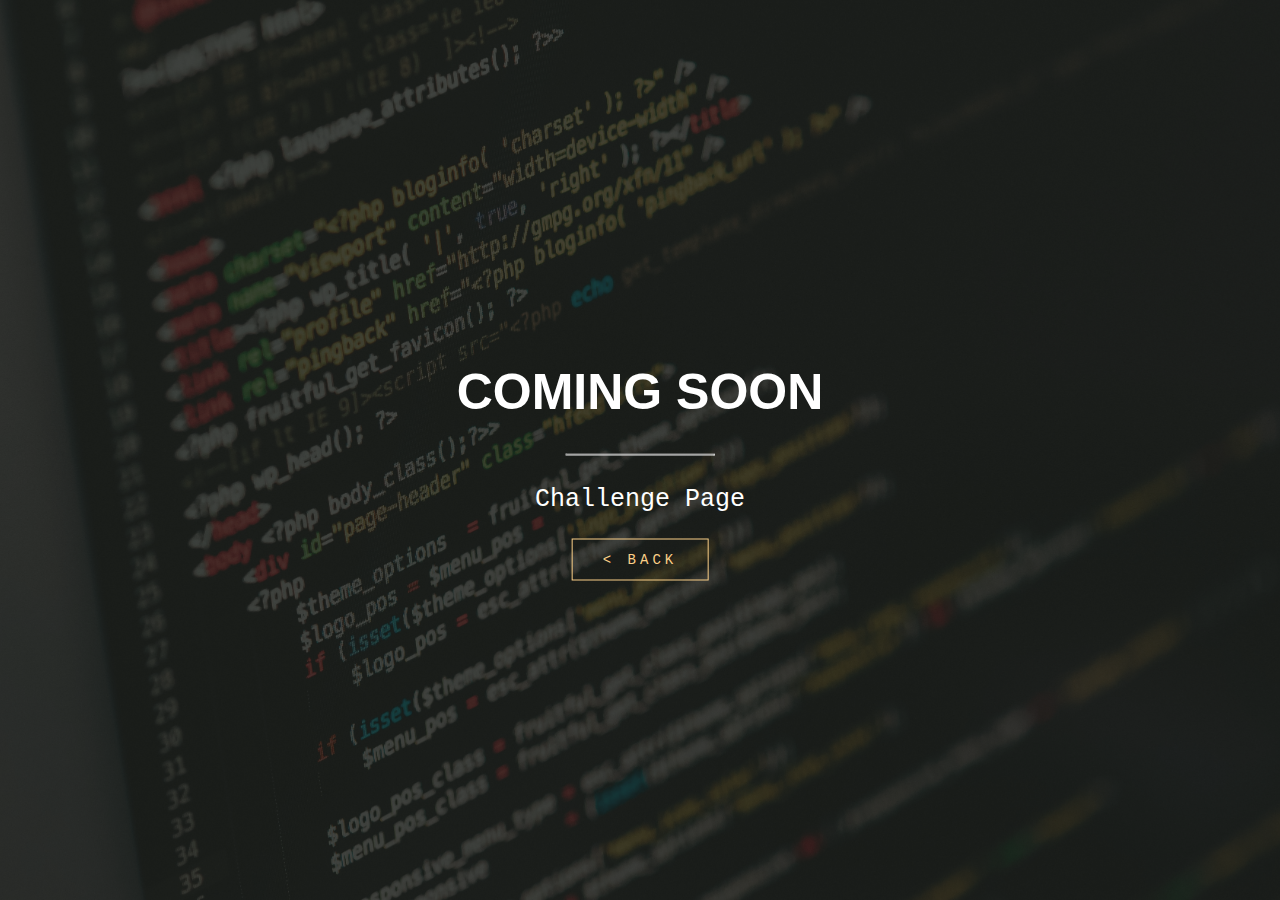
<file: fizzbuzz.html>
﻿<!DOCTYPE html>
<html>
<head>
    <meta charset="utf-8" />
    <title></title>

    <link href="/Content/style.css" rel="stylesheet">

    <style>
        /* Set height to 100% for body and html to enable the background image to cover the whole page: */
        body, html {
            height: 100%;
            margin: 0;
            padding: 0;
            font-family: "Open Sans", sans-serif;
        }

        .bgimg {
            /* Background image */
            background-image: url('/Images/ilya-pavlov-OqtafYT5kTw-unsplash.jpg');
            /* Full-screen */
            height: 100%;
            /* Center the background image */
            background-position: center;
            /* Scale and zoom in the image */
            background-size: cover;
            /* Add position: relative to enable absolutely positioned elements inside the image (place text) */
            position: relative;
            /* Add a white text color to all elements inside the .bgimg container */
            color: white;
            /* Add a font */
            font-family: "Courier New", Courier, monospace;
            /* Set the font-size to 25 pixels */
            font-size: 25px;
        }

            .bgimg:before {
                content: "";
                background: rgba(25, 28, 23, 0.8);
                position: absolute;
                bottom: 0;
                top: 0;
                left: 0;
                right: 0;
            }

        /* Position text in the top-left corner */
        .topleft {
            position: absolute;
            top: 0;
            left: 16px;
        }

        /* Position text in the bottom-left corner */
        .bottomleft {
            position: absolute;
            bottom: 0;
            left: 16px;
        }

        /* Position text in the middle */
        .middle {
            position: absolute;
            top: 50%;
            left: 50%;
            transform: translate(-50%, -50%);
            text-align: center;
        }

        /* Style the <hr> element */
        hr {
            margin: auto;
            width: 40%;
        }

        a.custom-button {
            font-size: 14px;
            padding: 12px 30px;
            border: 1px solid #fcd088;
            color: #fcd088;
            text-transform: uppercase;
            letter-spacing: 4px;
            background-color: transparent;
            transition: all 0.3s;
            cursor: pointer;
            text-decoration: none;
            overflow: hidden;
        }

            a.custom-button:hover {
                border: 1px solid #fcd088;
                color: #202529;
                background-color: #fcd088;
                text-decoration: none;
            }
    </style>

</head>
<body>
    <div class="bgimg">
        <div class="topleft">
            <p class="challenge">FizzBuzz</p>
        </div>
        <div class="middle">
            <h1>COMING SOON</h1>
            <hr>
            <br />
            <span class="challenge">FizzBuzz</span>
            <span> Challenge Page</span>
            <br />
            <br />
            <a href="/index.html#challenges" class="custom-button">< Back</a>
        </div>
        <!--<div class="bottomleft">
            <p>Some text</p>
        </div>-->
    </div>
</body>

<script>
    const queryString = window.location.search;
    console.log(queryString);

    const urlParams = new URLSearchParams(queryString);
    const challenge = urlParams.get('challenge')

    var elems = document.getElementsByClassName("challenge");
    for (i = 0; i < elems.length; i++) {
        elems[i].innerHTML = challenge;
    }
</script>

</html>
</file>
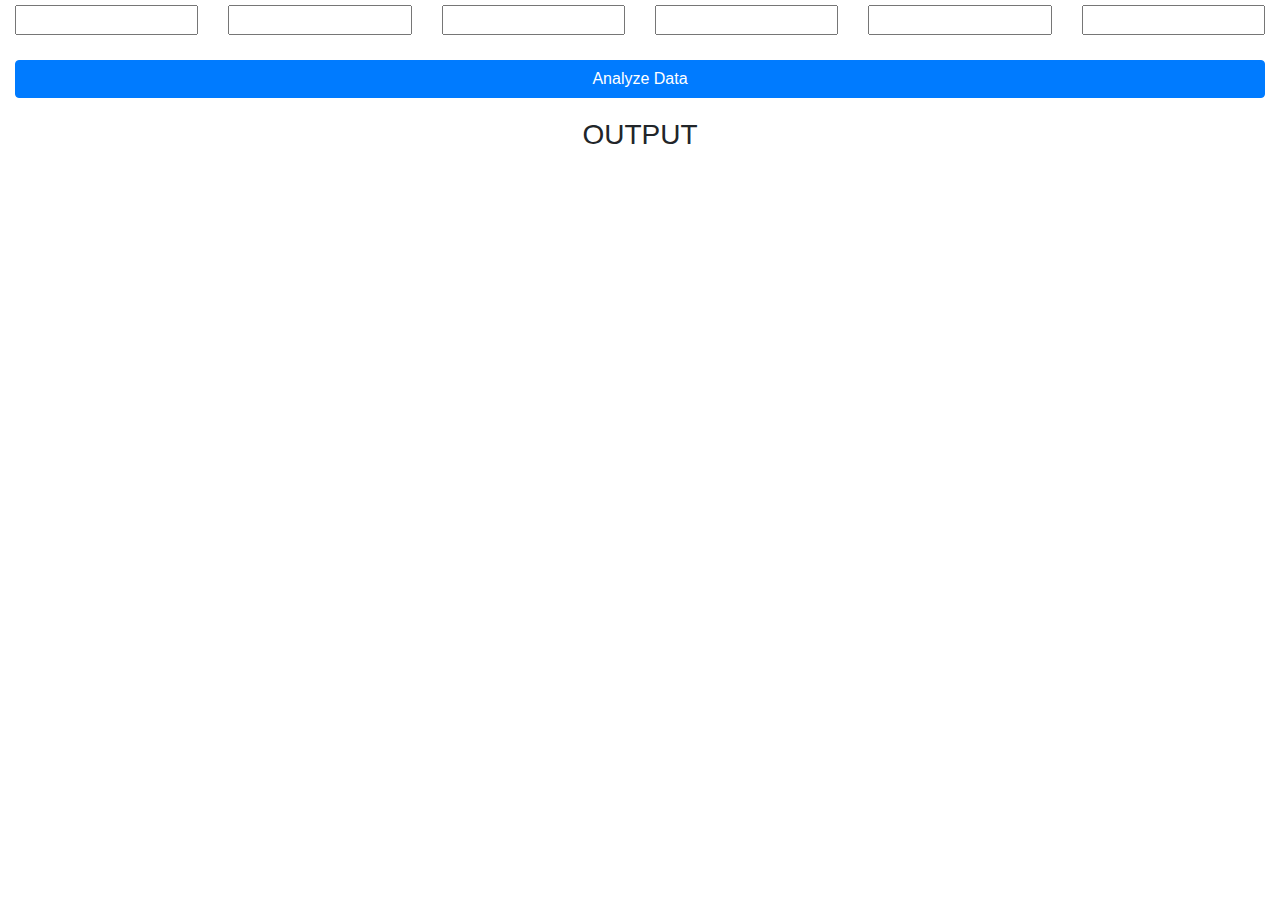
<file: HtmlPage1.html>
﻿<!doctype html>
<html lang="en">
<head>
    <title>Title</title>
    <!-- Required meta tags -->
    <meta charset="utf-8">
    <meta name="viewport" content="width=device-width, initial-scale=1, shrink-to-fit=no">
    <!-- Bootstrap CSS -->
    <link rel="stylesheet" href="https://stackpath.bootstrapcdn.com/bootstrap/4.3.1/css/bootstrap.min.css" integrity="sha384-ggOyR0iXCbMQv3Xipma34MD+dH/1fQ784/j6cY/iJTQUOhcWr7x9JvoRxT2MZw1T" crossorigin="anonymous">
    <style>
        #important-button{
            width:100%;
            margin-top:20px;
            margin-bottom:20px
        }

        input {
            width: 100%;
            margin-top: 5px;
            margin-bottom: 5px
        }
    </style>

</head>
<body>
    <div class="container-fluid">
        <div class="row text-center">
            <div class="col-lg-2 col-md-12">
                <input id="field1" type="text" value="" />
            </div>
            <div class="col-lg-2 col-md-12">
                <input id="field2" type="text" value="" />
            </div>
            <div class="col-lg-2 col-md-12">
                <input id="field3" type="text" value="" />
            </div>
            <div class="col-lg-2 col-md-12">
                <input id="field4" type="text" value="" />
            </div>
            <div class="col-lg-2 col-md-12">
                <input id="field5" type="text" value="" />
            </div>
            <div class="col-lg-2 col-md-12">
                <input id="field6" type="text" value="" />
            </div>
        </div>
        <div class="row">
            <div class="col">
                <button id="important-button" onclick="calculate();" class="btn btn-primary">Analyze Data</button>
            </div>
        </div>

        <div class="row text-center">
            <div class="col">
                <h3>OUTPUT</h3>
            </div>
        </div>

        <div id="output-row" class="row text-center">
            
        </div>
    </div>
    <!-- Optional JavaScript -->
    <!-- jQuery first, then Popper.js, then Bootstrap JS -->
    <script src="https://code.jquery.com/jquery-3.3.1.slim.min.js" integrity="sha384-q8i/X+965DzO0rT7abK41JStQIAqVgRVzpbzo5smXKp4YfRvH+8abtTE1Pi6jizo" crossorigin="anonymous"></script>
    <script src="https://cdnjs.cloudflare.com/ajax/libs/popper.js/1.14.7/umd/popper.min.js" integrity="sha384-UO2eT0CpHqdSJQ6hJty5KVphtPhzWj9WO1clHTMGa3JDZwrnQq4sF86dIHNDz0W1" crossorigin="anonymous"></script>
    <script src="https://stackpath.bootstrapcdn.com/bootstrap/4.3.1/js/bootstrap.min.js" integrity="sha384-JjSmVgyd0p3pXB1rRibZUAYoIIy6OrQ6VrjIEaFf/nJGzIxFDsf4x0xIM+B07jRM" crossorigin="anonymous"></script>
    
    <script>
        function generate_columns(){
            html = "";
            for (i = 0; i < 6; i++) {
                html = html + `<div class="col-12 col-md-12">
                                    <h6 id="output-${i+1}"></h6>
                                </div>`
            }

            document.getElementById('output-row').innerHTML = html;
        }

        generate_columns();

        function calculate() {
            inputList = [Number(document.getElementById('field1').value),
                        Number(document.getElementById('field2').value),
                        Number(document.getElementById('field3').value),
                        Number(document.getElementById('field4').value),
                        Number(document.getElementById('field5').value),
                        Number(document.getElementById('field6').value),];
            console.log(mean(inputList))

            document.getElementById('output-1').innerHTML=`Average: ${mean(inputList)}`
            document.getElementById('output-2').innerHTML = `Largest Number: ${largestNumber(inputList)}`
            document.getElementById('output-3').innerHTML = `Smallest Number: ${smallestNumber(inputList)}`
            document.getElementById('output-4').innerHTML =`Sum: ${sum(inputList)}`
            document.getElementById('output-5').innerHTML = `Product: ${product(inputList)}`


        }

        function mean(items) {
            let total = 0;
            for (i = 0; i < items.length; i++) {
                total += items[i];
            }
            return total / items.length;
        }

        function largestNumber(items) {
            return Math.max(...items);
        }

        function smallestNumber(items) {
            return Math.min(...items);
        }

        function sum(items) {
            let sum = 0;
            for (i = 0; i < items.length; i++) {
                sum += items[i];
            }
            return sum;
        }

        function product(items) {
            let product = items[0];
            for (i = 1; i < items.length; i++) {
                product *= items[i];
            }
            return product;
        }



    </script>

</body>
</html>
</file>
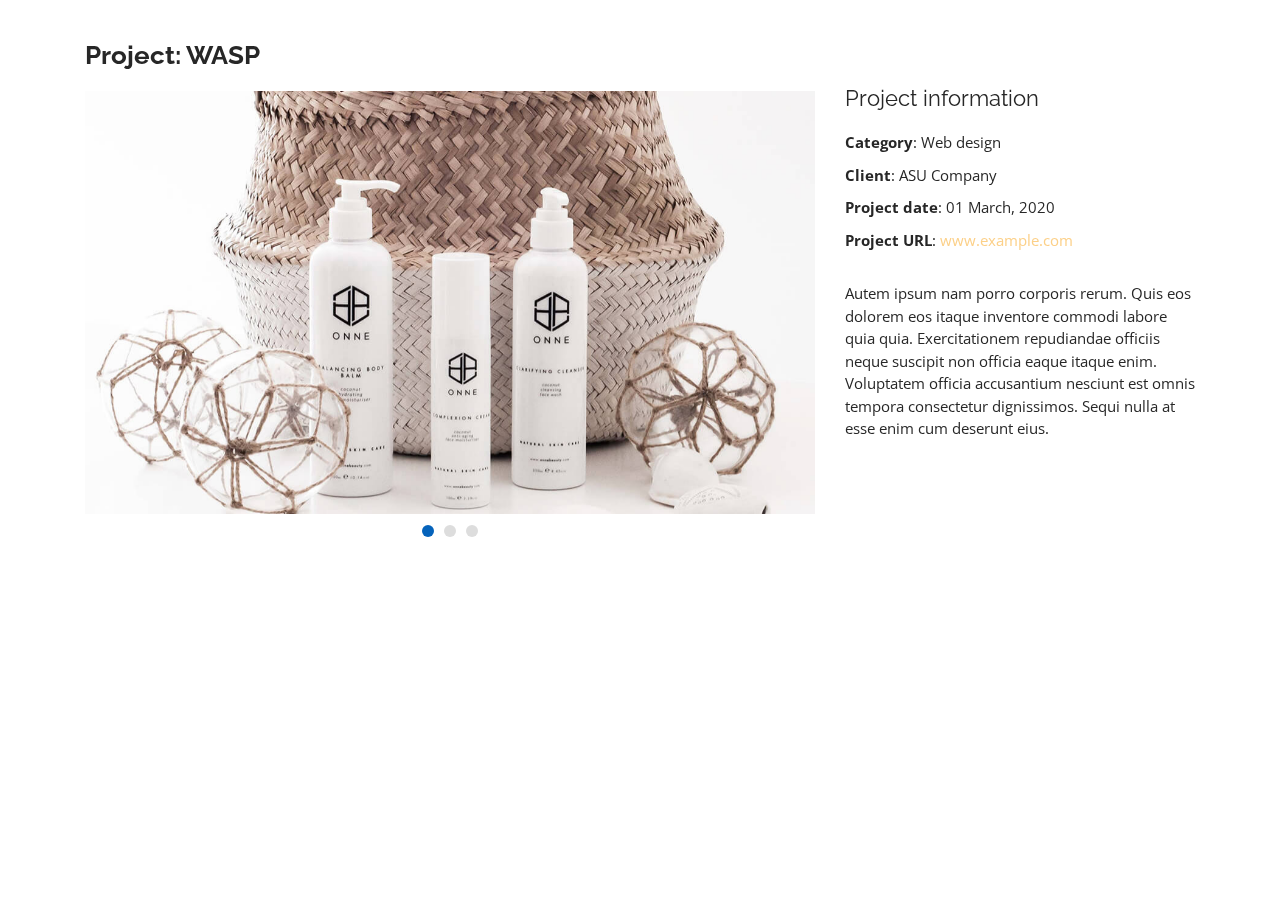
<file: portfolio-details.html>
﻿<!DOCTYPE html>
<html lang="en">

<head>
  <meta charset="utf-8">
  <meta content="width=device-width, initial-scale=1.0" name="viewport">

  <title>Portfolio Details - Personal Bootstrap Template</title>
  <meta content="" name="descriptison">
  <meta content="" name="keywords">

  <!-- Favicons -->
  <link href="/Images/favicon.png" rel="icon">
  <link href="/Images/apple-touch-icon.png" rel="apple-touch-icon">

  <!-- Google Fonts -->
  <link href="https://fonts.googleapis.com/css?family=Open+Sans:300,300i,400,400i,600,600i,700,700i|Raleway:300,300i,400,400i,500,500i,600,600i,700,700i|Poppins:300,300i,400,400i,500,500i,600,600i,700,700i" rel="stylesheet">

  <!-- Vendor CSS Files -->
  <link href="/Content/bootstrap.min.css" rel="stylesheet">
  <link href="/Content/icofont.min.css" rel="stylesheet">
  <link href="/Content/boxicons.min.css" rel="stylesheet">
  <link href="/Content/venobox.css" rel="stylesheet">
  <link href="/Content/owl.carousel.min.css" rel="stylesheet">
  <link href="/Content/aos.css" rel="stylesheet">

  <!-- Template Main CSS File -->
  <link href="/Content/style.css" rel="stylesheet">

  <!-- =======================================================
  * Template Name: MyResume - v2.1.0
  * Template URL: https://bootstrapmade.com/free-html-bootstrap-template-my-resume/
  * Author: BootstrapMade.com
  * License: https://bootstrapmade.com/license/
  ======================================================== -->
</head>

<body>

  <main id="main">

    <!-- ======= Portfolio Details ======= -->
    <section id="portfolio-details" class="portfolio-details">
      <div class="container" data-aos="fade-up">

        <div class="row">

          <div class="col-lg-8">
            <h2 class="portfolio-title">Project: WASP</h2>
            <div class="owl-carousel portfolio-details-carousel">
              <img src="/Images/portfolio-details-1.jpg" class="img-fluid" alt="">
              <img src="/Images/portfolio-details-2.jpg" class="img-fluid" alt="">
              <img src="/Images/portfolio-details-3.jpg" class="img-fluid" alt="">
            </div>
          </div>

          <div class="col-lg-4 portfolio-info">
            <h3>Project information</h3>
            <ul>
              <li><strong>Category</strong>: Web design</li>
              <li><strong>Client</strong>: ASU Company</li>
              <li><strong>Project date</strong>: 01 March, 2020</li>
              <li><strong>Project URL</strong>: <a href="#">www.example.com</a></li>
            </ul>

            <p>
              Autem ipsum nam porro corporis rerum. Quis eos dolorem eos itaque inventore commodi labore quia quia. Exercitationem repudiandae officiis neque suscipit non officia eaque itaque enim. Voluptatem officia accusantium nesciunt est omnis tempora consectetur dignissimos. Sequi nulla at esse enim cum deserunt eius.
            </p>
          </div>

        </div>

      </div>
    </section><!-- End Portfolio Details -->

  </main><!-- End #main -->

  <a href="#" class="back-to-top"><i class="bx bx-up-arrow-alt"></i></a>
  <div id="preloader"></div>

  <!-- Vendor JS Files -->
  <script src="/Scripts/jquery.min.js"></script>
  <script src="/Scripts/bootstrap.bundle.min.js"></script>
  <script src="/Scripts/jquery.easing.min.js"></script>
  <script src="/Scripts/validate.js"></script>
  <script src="/Scripts/jquery.waypoints.min.js"></script>
  <script src="/Scripts/counterup.min.js"></script>
  <script src="/Scripts/isotope.pkgd.min.js"></script>
  <script src="/Scripts/venobox.min.js"></script>
  <script src="/Scripts/owl.carousel.min.js"></script>
  <script src="/Scripts/typed.min.js"></script>
  <script src="/Scripts/aos.js"></script>

  <!-- Template Main JS File -->
  <script src="/Scripts/main.js"></script>

</body>

</html>
</file>
<file: Content/venobox.css>
/* ------ venobox.css --------*/
.vbox-overlay *, .vbox-overlay *:before, .vbox-overlay *:after{
    -webkit-backface-visibility: hidden;
    -webkit-box-sizing:border-box;
    -moz-box-sizing:border-box;
    box-sizing:border-box;
}
.vbox-overlay * { 
    -webkit-backface-visibility: visible;
    backface-visibility: visible;
}
.vbox-overlay{
    display: -webkit-flex;
    display: flex;
    -webkit-flex-direction: column;
    flex-direction: column;
    -webkit-justify-content: center;
    justify-content: center;
    -webkit-align-items: center;
    align-items: center;
    position: fixed;
    left: 0;
    top: 0;
    bottom: 0;
    right: 0;
    z-index: 999999;
}

/* ----- navigation ----- */
.vbox-title{
    width: 100%;
    height: 40px;
    float: left;
    text-align: center;
    line-height: 28px;
    font-size: 12px;
    padding: 6px 50px;
    overflow: hidden;
    position: fixed;
    display: none;
    left: 0;
    z-index: 89;
}
.vbox-close{
    cursor: pointer;
    position: fixed;
    top: -1px;
    right: 0;
    width: 50px;
    height: 40px;
    padding: 6px;
    display: block;
    background-position:10px center;
    overflow: hidden;
    font-size: 24px;
    line-height: 1;
    text-align: center;
    z-index: 99;
}
.vbox-left{
    cursor: pointer;
    position: fixed;
    left: 0;
    height: 40px;
    overflow: hidden;
    line-height: 28px;
    font-size: 12px;
    z-index: 99;
    display: flex;
    align-items:center;
}
.vbox-num{
    display: inline-block;
    margin: 6px 0 6px 15px;
}
/* ----- Social share ----- */
.vbox-share{
    line-height: 28px;
    font-size: 12px;
    overflow: hidden;
    position: fixed;
    left: 0;
    z-index: 98;
    display: flex;
    align-items:center;
    justify-content: center;
    width: 100%;
    text-align: center;
}
.vbox-share svg{
    max-height: 28px;
    width: 28px;
    z-index: 10;
    margin-left: 12px;
    margin-top: 6px;
    margin-bottom: 6px;
    vertical-align: middle;
}


/* ----- navigation ARROWS ----- */
.vbox-next, .vbox-prev{
    position: fixed;
    top: 50%;
    margin-top: -15px;
    overflow: hidden;
    cursor: pointer;
    display: block;
    width: 45px;
    height: 45px;
    z-index: 99;
}
.vbox-next span, .vbox-prev span{
    position: relative;
    width: 20px;
    height: 20px;
    border: 2px solid transparent;
    border-top-color: #B6B6B6;
    border-right-color: #B6B6B6;
    text-indent: -100px;
    position: absolute;
    top: 8px;
    display: block;
}
.vbox-prev{
    left: 15px;
}
.vbox-next{
    right: 15px;
}
.vbox-prev span{
    left: 10px;
    -ms-transform: rotate(-135deg);
    -webkit-transform: rotate(-135deg);
    transform: rotate(-135deg);
}
.vbox-next span{
    -ms-transform: rotate(45deg);
    -webkit-transform: rotate(45deg);
    transform: rotate(45deg);
    right: 10px;
}
/* ------- inline window ------ */
.vbox-inline{
    width: 420px;
    height: 315px;
    height: 70vh;
    padding: 10px;
    background: #fff;
    margin: 0 auto;
    overflow: auto;
    text-align: left;
}
/* ------- Video & iFrames window ------ */
.venoframe{
    max-width: 100%;
    width: 100%;
    border: none;
    width: 100%;
    height: 260px;
    height: 70vh;
}
.venoframe.vbvid{
    height: 260px;
}
@media (min-width: 768px) {
    .venoframe, .vbox-inline{
        width: 90%;
        height: 360px;
        height: 70vh;
    }
    .venoframe.vbvid{
        width: 640px;
        height: 360px;
    }
}
@media (min-width: 992px) {
    .venoframe, .vbox-inline{
        max-width: 1200px;
        width: 80%;
        height: 540px;
        height: 70vh;
    }
    .venoframe.vbvid{
        width: 960px;
        height: 540px;
    }
}
/* 
Please do NOT edit this part! 
or at least read this note: http://i.imgur.com/7C0ws9e.gif
*/
.vbox-open{
    overflow: hidden;
}
.vbox-container{
    position: absolute;
    left: 0;
    right: 0;
    top: 0;
    bottom: 0;
    overflow-x: hidden;
    overflow-y: scroll;
    overflow-scrolling: touch;
    -webkit-overflow-scrolling: touch;
    z-index: 20;
    max-height: 100%;

}

.vbox-content{
    text-align: center;
    float: left;
    width: 100%;
    position: relative;
    overflow: hidden;
    padding: 20px 4%;
}
.vbox-container img{
    max-width: 100%;
    height: auto;
}
.vbox-figlio{
    box-shadow: 0 0 12px rgba(0,0,0,0.19), 0 6px 6px rgba(0,0,0,0.23);
    max-width: 100%;
    text-align: initial;
}
img.vbox-figlio{
    -webkit-user-select: none;
-khtml-user-select: none;
-moz-user-select: none;
-o-user-select: none;
user-select: none;
}
.vbox-content.swipe-left{
    margin-left: -200px !important;
}
.vbox-content.swipe-right{
    margin-left: 200px !important;
}
.vbox-animated{
    webkit-transition: margin 300ms ease-out;
    transition: margin 300ms ease-out;
}

/* ---------- preloader ----------
 * SPINKIT 
 * http://tobiasahlin.com/spinkit/
-------------------------------- */
.sk-double-bounce,.sk-rotating-plane{width:40px;height:40px;margin:40px auto}.sk-rotating-plane{background-color:#333;-webkit-animation:sk-rotatePlane 1.2s infinite ease-in-out;animation:sk-rotatePlane 1.2s infinite ease-in-out}@-webkit-keyframes sk-rotatePlane{0%{-webkit-transform:perspective(120px) rotateX(0) rotateY(0);transform:perspective(120px) rotateX(0) rotateY(0)}50%{-webkit-transform:perspective(120px) rotateX(-180.1deg) rotateY(0);transform:perspective(120px) rotateX(-180.1deg) rotateY(0)}100%{-webkit-transform:perspective(120px) rotateX(-180deg) rotateY(-179.9deg);transform:perspective(120px) rotateX(-180deg) rotateY(-179.9deg)}}@keyframes sk-rotatePlane{0%{-webkit-transform:perspective(120px) rotateX(0) rotateY(0);transform:perspective(120px) rotateX(0) rotateY(0)}50%{-webkit-transform:perspective(120px) rotateX(-180.1deg) rotateY(0);transform:perspective(120px) rotateX(-180.1deg) rotateY(0)}100%{-webkit-transform:perspective(120px) rotateX(-180deg) rotateY(-179.9deg);transform:perspective(120px) rotateX(-180deg) rotateY(-179.9deg)}}.sk-double-bounce{position:relative}.sk-double-bounce .sk-child{width:100%;height:100%;border-radius:50%;background-color:#333;opacity:.6;position:absolute;top:0;left:0;-webkit-animation:sk-doubleBounce 2s infinite ease-in-out;animation:sk-doubleBounce 2s infinite ease-in-out}.sk-chasing-dots .sk-child,.sk-spinner-pulse,.sk-three-bounce .sk-child{background-color:#333;border-radius:100%}.sk-double-bounce .sk-double-bounce2{-webkit-animation-delay:-1s;animation-delay:-1s}@-webkit-keyframes sk-doubleBounce{0%,100%{-webkit-transform:scale(0);transform:scale(0)}50%{-webkit-transform:scale(1);transform:scale(1)}}@keyframes sk-doubleBounce{0%,100%{-webkit-transform:scale(0);transform:scale(0)}50%{-webkit-transform:scale(1);transform:scale(1)}}.sk-wave{margin:40px auto;width:50px;height:40px;text-align:center;font-size:10px}.sk-wave .sk-rect{background-color:#333;height:100%;width:6px;display:inline-block;-webkit-animation:sk-waveStretchDelay 1.2s infinite ease-in-out;animation:sk-waveStretchDelay 1.2s infinite ease-in-out}.sk-wave .sk-rect1{-webkit-animation-delay:-1.2s;animation-delay:-1.2s}.sk-wave .sk-rect2{-webkit-animation-delay:-1.1s;animation-delay:-1.1s}.sk-wave .sk-rect3{-webkit-animation-delay:-1s;animation-delay:-1s}.sk-wave .sk-rect4{-webkit-animation-delay:-.9s;animation-delay:-.9s}.sk-wave .sk-rect5{-webkit-animation-delay:-.8s;animation-delay:-.8s}@-webkit-keyframes sk-waveStretchDelay{0%,100%,40%{-webkit-transform:scaleY(.4);transform:scaleY(.4)}20%{-webkit-transform:scaleY(1);transform:scaleY(1)}}@keyframes sk-waveStretchDelay{0%,100%,40%{-webkit-transform:scaleY(.4);transform:scaleY(.4)}20%{-webkit-transform:scaleY(1);transform:scaleY(1)}}.sk-wandering-cubes{margin:40px auto;width:40px;height:40px;position:relative}.sk-wandering-cubes .sk-cube{background-color:#333;width:10px;height:10px;position:absolute;top:0;left:0;-webkit-animation:sk-wanderingCube 1.8s ease-in-out -1.8s infinite both;animation:sk-wanderingCube 1.8s ease-in-out -1.8s infinite both}.sk-chasing-dots,.sk-spinner-pulse{width:40px;height:40px;margin:40px auto}.sk-wandering-cubes .sk-cube2{-webkit-animation-delay:-.9s;animation-delay:-.9s}@-webkit-keyframes sk-wanderingCube{0%{-webkit-transform:rotate(0);transform:rotate(0)}25%{-webkit-transform:translateX(30px) rotate(-90deg) scale(.5);transform:translateX(30px) rotate(-90deg) scale(.5)}50%{-webkit-transform:translateX(30px) translateY(30px) rotate(-179deg);transform:translateX(30px) translateY(30px) rotate(-179deg)}50.1%{-webkit-transform:translateX(30px) translateY(30px) rotate(-180deg);transform:translateX(30px) translateY(30px) rotate(-180deg)}75%{-webkit-transform:translateX(0) translateY(30px) rotate(-270deg) scale(.5);transform:translateX(0) translateY(30px) rotate(-270deg) scale(.5)}100%{-webkit-transform:rotate(-360deg);transform:rotate(-360deg)}}@keyframes sk-wanderingCube{0%{-webkit-transform:rotate(0);transform:rotate(0)}25%{-webkit-transform:translateX(30px) rotate(-90deg) scale(.5);transform:translateX(30px) rotate(-90deg) scale(.5)}50%{-webkit-transform:translateX(30px) translateY(30px) rotate(-179deg);transform:translateX(30px) translateY(30px) rotate(-179deg)}50.1%{-webkit-transform:translateX(30px) translateY(30px) rotate(-180deg);transform:translateX(30px) translateY(30px) rotate(-180deg)}75%{-webkit-transform:translateX(0) translateY(30px) rotate(-270deg) scale(.5);transform:translateX(0) translateY(30px) rotate(-270deg) scale(.5)}100%{-webkit-transform:rotate(-360deg);transform:rotate(-360deg)}}.sk-spinner-pulse{-webkit-animation:sk-pulseScaleOut 1s infinite ease-in-out;animation:sk-pulseScaleOut 1s infinite ease-in-out}@-webkit-keyframes sk-pulseScaleOut{0%{-webkit-transform:scale(0);transform:scale(0)}100%{-webkit-transform:scale(1);transform:scale(1);opacity:0}}@keyframes sk-pulseScaleOut{0%{-webkit-transform:scale(0);transform:scale(0)}100%{-webkit-transform:scale(1);transform:scale(1);opacity:0}}.sk-chasing-dots{position:relative;text-align:center;-webkit-animation:sk-chasingDotsRotate 2s infinite linear;animation:sk-chasingDotsRotate 2s infinite linear}.sk-chasing-dots .sk-child{width:60%;height:60%;display:inline-block;position:absolute;top:0;-webkit-animation:sk-chasingDotsBounce 2s infinite ease-in-out;animation:sk-chasingDotsBounce 2s infinite ease-in-out}.sk-chasing-dots .sk-dot2{top:auto;bottom:0;-webkit-animation-delay:-1s;animation-delay:-1s}@-webkit-keyframes sk-chasingDotsRotate{100%{-webkit-transform:rotate(360deg);transform:rotate(360deg)}}@keyframes sk-chasingDotsRotate{100%{-webkit-transform:rotate(360deg);transform:rotate(360deg)}}@-webkit-keyframes sk-chasingDotsBounce{0%,100%{-webkit-transform:scale(0);transform:scale(0)}50%{-webkit-transform:scale(1);transform:scale(1)}}@keyframes sk-chasingDotsBounce{0%,100%{-webkit-transform:scale(0);transform:scale(0)}50%{-webkit-transform:scale(1);transform:scale(1)}}.sk-three-bounce{margin:40px auto;width:80px;text-align:center}.sk-three-bounce .sk-child{width:20px;height:20px;display:inline-block;-webkit-animation:sk-three-bounce 1.4s ease-in-out 0s infinite both;animation:sk-three-bounce 1.4s ease-in-out 0s infinite both}.sk-circle .sk-child:before,.sk-fading-circle .sk-circle:before{display:block;border-radius:100%;content:'';background-color:#333}.sk-three-bounce .sk-bounce1{-webkit-animation-delay:-.32s;animation-delay:-.32s}.sk-three-bounce .sk-bounce2{-webkit-animation-delay:-.16s;animation-delay:-.16s}@-webkit-keyframes sk-three-bounce{0%,100%,80%{-webkit-transform:scale(0);transform:scale(0)}40%{-webkit-transform:scale(1);transform:scale(1)}}@keyframes sk-three-bounce{0%,100%,80%{-webkit-transform:scale(0);transform:scale(0)}40%{-webkit-transform:scale(1);transform:scale(1)}}.sk-circle{margin:40px auto;width:40px;height:40px;position:relative}.sk-circle .sk-child{width:100%;height:100%;position:absolute;left:0;top:0}.sk-circle .sk-child:before{margin:0 auto;width:15%;height:15%;-webkit-animation:sk-circleBounceDelay 1.2s infinite ease-in-out both;animation:sk-circleBounceDelay 1.2s infinite ease-in-out both}.sk-circle .sk-circle2{-webkit-transform:rotate(30deg);-ms-transform:rotate(30deg);transform:rotate(30deg)}.sk-circle .sk-circle3{-webkit-transform:rotate(60deg);-ms-transform:rotate(60deg);transform:rotate(60deg)}.sk-circle .sk-circle4{-webkit-transform:rotate(90deg);-ms-transform:rotate(90deg);transform:rotate(90deg)}.sk-circle .sk-circle5{-webkit-transform:rotate(120deg);-ms-transform:rotate(120deg);transform:rotate(120deg)}.sk-circle .sk-circle6{-webkit-transform:rotate(150deg);-ms-transform:rotate(150deg);transform:rotate(150deg)}.sk-circle .sk-circle7{-webkit-transform:rotate(180deg);-ms-transform:rotate(180deg);transform:rotate(180deg)}.sk-circle .sk-circle8{-webkit-transform:rotate(210deg);-ms-transform:rotate(210deg);transform:rotate(210deg)}.sk-circle .sk-circle9{-webkit-transform:rotate(240deg);-ms-transform:rotate(240deg);transform:rotate(240deg)}.sk-circle .sk-circle10{-webkit-transform:rotate(270deg);-ms-transform:rotate(270deg);transform:rotate(270deg)}.sk-circle .sk-circle11{-webkit-transform:rotate(300deg);-ms-transform:rotate(300deg);transform:rotate(300deg)}.sk-circle .sk-circle12{-webkit-transform:rotate(330deg);-ms-transform:rotate(330deg);transform:rotate(330deg)}.sk-circle .sk-circle2:before{-webkit-animation-delay:-1.1s;animation-delay:-1.1s}.sk-circle .sk-circle3:before{-webkit-animation-delay:-1s;animation-delay:-1s}.sk-circle .sk-circle4:before{-webkit-animation-delay:-.9s;animation-delay:-.9s}.sk-circle .sk-circle5:before{-webkit-animation-delay:-.8s;animation-delay:-.8s}.sk-circle .sk-circle6:before{-webkit-animation-delay:-.7s;animation-delay:-.7s}.sk-circle .sk-circle7:before{-webkit-animation-delay:-.6s;animation-delay:-.6s}.sk-circle .sk-circle8:before{-webkit-animation-delay:-.5s;animation-delay:-.5s}.sk-circle .sk-circle9:before{-webkit-animation-delay:-.4s;animation-delay:-.4s}.sk-circle .sk-circle10:before{-webkit-animation-delay:-.3s;animation-delay:-.3s}.sk-circle .sk-circle11:before{-webkit-animation-delay:-.2s;animation-delay:-.2s}.sk-circle .sk-circle12:before{-webkit-animation-delay:-.1s;animation-delay:-.1s}@-webkit-keyframes sk-circleBounceDelay{0%,100%,80%{-webkit-transform:scale(0);transform:scale(0)}40%{-webkit-transform:scale(1);transform:scale(1)}}@keyframes sk-circleBounceDelay{0%,100%,80%{-webkit-transform:scale(0);transform:scale(0)}40%{-webkit-transform:scale(1);transform:scale(1)}}.sk-cube-grid{width:40px;height:40px;margin:40px auto}.sk-cube-grid .sk-cube{width:33.33%;height:33.33%;background-color:#333;float:left;-webkit-animation:sk-cubeGridScaleDelay 1.3s infinite ease-in-out;animation:sk-cubeGridScaleDelay 1.3s infinite ease-in-out}.sk-cube-grid .sk-cube1{-webkit-animation-delay:.2s;animation-delay:.2s}.sk-cube-grid .sk-cube2{-webkit-animation-delay:.3s;animation-delay:.3s}.sk-cube-grid .sk-cube3{-webkit-animation-delay:.4s;animation-delay:.4s}.sk-cube-grid .sk-cube4{-webkit-animation-delay:.1s;animation-delay:.1s}.sk-cube-grid .sk-cube5{-webkit-animation-delay:.2s;animation-delay:.2s}.sk-cube-grid .sk-cube6{-webkit-animation-delay:.3s;animation-delay:.3s}.sk-cube-grid .sk-cube7{-webkit-animation-delay:0ms;animation-delay:0ms}.sk-cube-grid .sk-cube8{-webkit-animation-delay:.1s;animation-delay:.1s}.sk-cube-grid .sk-cube9{-webkit-animation-delay:.2s;animation-delay:.2s}@-webkit-keyframes sk-cubeGridScaleDelay{0%,100%,70%{-webkit-transform:scale3D(1,1,1);transform:scale3D(1,1,1)}35%{-webkit-transform:scale3D(0,0,1);transform:scale3D(0,0,1)}}@keyframes sk-cubeGridScaleDelay{0%,100%,70%{-webkit-transform:scale3D(1,1,1);transform:scale3D(1,1,1)}35%{-webkit-transform:scale3D(0,0,1);transform:scale3D(0,0,1)}}.sk-fading-circle{margin:40px auto;width:40px;height:40px;position:relative}.sk-fading-circle .sk-circle{width:100%;height:100%;position:absolute;left:0;top:0}.sk-fading-circle .sk-circle:before{margin:0 auto;width:15%;height:15%;-webkit-animation:sk-circleFadeDelay 1.2s infinite ease-in-out both;animation:sk-circleFadeDelay 1.2s infinite ease-in-out both}.sk-fading-circle .sk-circle2{-webkit-transform:rotate(30deg);-ms-transform:rotate(30deg);transform:rotate(30deg)}.sk-fading-circle .sk-circle3{-webkit-transform:rotate(60deg);-ms-transform:rotate(60deg);transform:rotate(60deg)}.sk-fading-circle .sk-circle4{-webkit-transform:rotate(90deg);-ms-transform:rotate(90deg);transform:rotate(90deg)}.sk-fading-circle .sk-circle5{-webkit-transform:rotate(120deg);-ms-transform:rotate(120deg);transform:rotate(120deg)}.sk-fading-circle .sk-circle6{-webkit-transform:rotate(150deg);-ms-transform:rotate(150deg);transform:rotate(150deg)}.sk-fading-circle .sk-circle7{-webkit-transform:rotate(180deg);-ms-transform:rotate(180deg);transform:rotate(180deg)}.sk-fading-circle .sk-circle8{-webkit-transform:rotate(210deg);-ms-transform:rotate(210deg);transform:rotate(210deg)}.sk-fading-circle .sk-circle9{-webkit-transform:rotate(240deg);-ms-transform:rotate(240deg);transform:rotate(240deg)}.sk-fading-circle .sk-circle10{-webkit-transform:rotate(270deg);-ms-transform:rotate(270deg);transform:rotate(270deg)}.sk-fading-circle .sk-circle11{-webkit-transform:rotate(300deg);-ms-transform:rotate(300deg);transform:rotate(300deg)}.sk-fading-circle .sk-circle12{-webkit-transform:rotate(330deg);-ms-transform:rotate(330deg);transform:rotate(330deg)}.sk-fading-circle .sk-circle2:before{-webkit-animation-delay:-1.1s;animation-delay:-1.1s}.sk-fading-circle .sk-circle3:before{-webkit-animation-delay:-1s;animation-delay:-1s}.sk-fading-circle .sk-circle4:before{-webkit-animation-delay:-.9s;animation-delay:-.9s}.sk-fading-circle .sk-circle5:before{-webkit-animation-delay:-.8s;animation-delay:-.8s}.sk-fading-circle .sk-circle6:before{-webkit-animation-delay:-.7s;animation-delay:-.7s}.sk-fading-circle .sk-circle7:before{-webkit-animation-delay:-.6s;animation-delay:-.6s}.sk-fading-circle .sk-circle8:before{-webkit-animation-delay:-.5s;animation-delay:-.5s}.sk-fading-circle .sk-circle9:before{-webkit-animation-delay:-.4s;animation-delay:-.4s}.sk-fading-circle .sk-circle10:before{-webkit-animation-delay:-.3s;animation-delay:-.3s}.sk-fading-circle .sk-circle11:before{-webkit-animation-delay:-.2s;animation-delay:-.2s}.sk-fading-circle .sk-circle12:before{-webkit-animation-delay:-.1s;animation-delay:-.1s}@-webkit-keyframes sk-circleFadeDelay{0%,100%,39%{opacity:0}40%{opacity:1}}@keyframes sk-circleFadeDelay{0%,100%,39%{opacity:0}40%{opacity:1}}.sk-folding-cube{margin:40px auto;width:40px;height:40px;position:relative;-webkit-transform:rotateZ(45deg);transform:rotateZ(45deg)}.sk-folding-cube .sk-cube{float:left;width:50%;height:50%;position:relative;-webkit-transform:scale(1.1);-ms-transform:scale(1.1);transform:scale(1.1)}.sk-folding-cube .sk-cube:before{content:'';position:absolute;top:0;left:0;width:100%;height:100%;background-color:#333;-webkit-animation:sk-foldCubeAngle 2.4s infinite linear both;animation:sk-foldCubeAngle 2.4s infinite linear both;-webkit-transform-origin:100% 100%;-ms-transform-origin:100% 100%;transform-origin:100% 100%}.sk-folding-cube .sk-cube2{-webkit-transform:scale(1.1) rotateZ(90deg);transform:scale(1.1) rotateZ(90deg)}.sk-folding-cube .sk-cube3{-webkit-transform:scale(1.1) rotateZ(180deg);transform:scale(1.1) rotateZ(180deg)}.sk-folding-cube .sk-cube4{-webkit-transform:scale(1.1) rotateZ(270deg);transform:scale(1.1) rotateZ(270deg)}.sk-folding-cube .sk-cube2:before{-webkit-animation-delay:.3s;animation-delay:.3s}.sk-folding-cube .sk-cube3:before{-webkit-animation-delay:.6s;animation-delay:.6s}.sk-folding-cube .sk-cube4:before{-webkit-animation-delay:.9s;animation-delay:.9s}@-webkit-keyframes sk-foldCubeAngle{0%,10%{-webkit-transform:perspective(140px) rotateX(-180deg);transform:perspective(140px) rotateX(-180deg);opacity:0}25%,75%{-webkit-transform:perspective(140px) rotateX(0);transform:perspective(140px) rotateX(0);opacity:1}100%,90%{-webkit-transform:perspective(140px) rotateY(180deg);transform:perspective(140px) rotateY(180deg);opacity:0}}@keyframes sk-foldCubeAngle{0%,10%{-webkit-transform:perspective(140px) rotateX(-180deg);transform:perspective(140px) rotateX(-180deg);opacity:0}25%,75%{-webkit-transform:perspective(140px) rotateX(0);transform:perspective(140px) rotateX(0);opacity:1}100%,90%{-webkit-transform:perspective(140px) rotateY(180deg);transform:perspective(140px) rotateY(180deg);opacity:0}}
</file>
<file: Content/style.css>
/**
* Template Name: MyResume - v2.1.0
* Template URL: https://bootstrapmade.com/free-html-bootstrap-template-my-resume/
* Author: BootstrapMade.com
* License: https://bootstrapmade.com/license/
*/

/*--------------------------------------------------------------
# General
--------------------------------------------------------------*/


body {
    font-family: "Open Sans", sans-serif;
    color: #272727;
}

a {
  color: #fcd088;
}

a:hover {
    color: #fcd088;
    text-decoration: none;
}

svg {
    color: #fcd088;
}

h1, h2, h3, h4, h5, h6 {
  font-family: "Raleway", sans-serif;
}

a.custom-button {
    font-size: 14px;
    padding: 12px 30px;
    border: 1px solid #fcd088;
    color: #fcd088;
    text-transform: uppercase;
    letter-spacing: 4px;
    background-color: transparent;
    transition: all 0.3s;
    cursor: pointer;
    text-decoration: none;
}

a.custom-button:hover {
    border: 1px solid #fcd088;
    color: #202529;
    background-color: #fcd088;
    text-decoration: none;
}

/*--------------------------------------------------------------
# Back to top button
--------------------------------------------------------------*/
.back-to-top {
    position: fixed;
    display: none;
    width: 40px;
    height: 40px;
    border-radius: 50px;
    right: 15px;
    bottom: 15px;
    background: #fcd088;
    color: #202529;
    transition: display 0.5s ease-in-out;
    z-index: 99999;
}

.back-to-top i {
  font-size: 24px;
  position: absolute;
  top: 7px;
  left: 8px;
}

.back-to-top:hover {
    color: #202529;
    /*background: #0678e3;*/
    transition: background 0.2s ease-in-out;
}

/*--------------------------------------------------------------
# Preloader
--------------------------------------------------------------*/
#preloader {
  position: fixed;
  top: 0;
  left: 0;
  right: 0;
  bottom: 0;
  z-index: 9999;
  overflow: hidden;
  background: #fff;
}

#preloader:before {
  content: "";
  position: fixed;
  top: calc(50% - 30px);
  left: calc(50% - 30px);
  border: 6px solid #fcd088;
  border-top-color: #fff;
  border-bottom-color: #fff;
  border-radius: 50%;
  width: 60px;
  height: 60px;
  -webkit-animation: animate-preloader 1s linear infinite;
  animation: animate-preloader 1s linear infinite;
}

@-webkit-keyframes animate-preloader {
  0% {
    transform: rotate(0deg);
  }
  100% {
    transform: rotate(360deg);
  }
}

@keyframes animate-preloader {
  0% {
    transform: rotate(0deg);
  }
  100% {
    transform: rotate(360deg);
  }
}

/*--------------------------------------------------------------
# Disable aos animation delay on mobile devices
--------------------------------------------------------------*/
@media screen and (max-width: 768px) {
  [data-aos-delay] {
    transition-delay: 0 !important;
  }
}

/*--------------------------------------------------------------
# Header
--------------------------------------------------------------*/
#header {
  position: fixed;
  top: 0;
  left: 0;
  bottom: 0;
  z-index: 9997;
  transition: all 0.5s;
  padding: 15px;
  overflow-y: auto;
}

@media (max-width: 992px) {
    #header {
        width: 300px;
        background: #242a30;
        border-right: 1px solid #e6e9ec;
        left: -300px;
    }
}

@media (min-width: 992px) {
    #main {
        /*margin-left: 100px;*/
    }
}

/*-------------------------------------------------------------
    Message Sent Modal Styles
----------------------------------------------------------------*/


/*.modal-confirm {
color: #434e65;
width: 525px;
}
*/
.modal-confirm .modal-content {
    padding: 20px;
    font-size: 16px;
    border-radius: 5px;
    border: none;
    background-color: #202529;
    color: white;
}

.modal-confirm .modal-header {
    background: #fcd088;
    border-bottom: none;
    position: relative;
    text-align: center;
    margin: -20px -20px 0;
    border-radius: 5px 5px 0 0;
    padding: 35px;
}

.modal-confirm h4 {
    text-align: center;
    font-size: 36px;
    margin: 10px 0;
}

.modal-confirm .form-control, .modal-confirm .btn {
    min-height: 40px;
    border-radius: 3px;
}

.modal-confirm .close {
    position: absolute;
    top: 15px;
    right: 15px;
    color: #fff;
    text-shadow: none;
    opacity: 0.5;
}

.modal-confirm .close:hover {
    opacity: 0.8;
}

.modal-confirm .icon-box {
    color: #fff;
    width: 95px;
    height: 95px;
    display: inline-block;
    border-radius: 50%;
    z-index: 9;
    border: 5px solid #fff;
    padding: 15px;
    text-align: center;
}

.modal-confirm .icon-box i {
    font-size: 64px;
    margin: -4px 0 0 -4px;
}

/*.modal-confirm.modal-dialog {
    margin-top: 80px;
}*/

.modal-confirm .btn, .modal-confirm .btn:active {
    color: #fcd088;
    /*    border-radius: 4px;*/
    /*background: #eeb711 !important;*/
    background: #202529 !important;
    text-decoration: none;
    transition: all 0.4s;
    line-height: normal;
    /*    border-radius: 30px;*/
    margin-top: 10px;
    padding: 6px 20px;
    border: 2px solid #fcd088;
}

.modal-confirm .btn:hover, .modal-confirm .btn:focus {
    background: #fcd088 !important;
    color: #202529;
    border: 2px solid #fcd088 !important;
}

.modal-confirm .btn span {
    margin: 1px 3px 0;
    float: left;
}

.modal-confirm .btn i {
    margin-left: 1px;
    font-size: 20px;
    float: right;
}

.trigger-btn {
display: inline-block;
margin: 100px auto;
}


/*--------------------------------------------------------------
# Modal
--------------------------------------------------------------*/

img.modal-preview-image {
    width: 100%;
    /*transform: rotate(-15deg) skew(25deg) scale(0.7);*/
    /*filter: drop-shadow(-20px 20px 20px #fcd088);*/
    border: 1px solid #fcd088;
}

img.modal-preview-image:hover {
    transform: none;
    box-shadow: none;
    transition: 1s;
}

.project-modal .modal-body .description {
    padding: 20px;
}

.project-modal .modal-body .row {
    padding: 20px;
}

.project-modal .modal-body ul {
    list-style: none;
}

#save-button {
    background-color: #2596F5;
    border: 2px solid #fcd088;
}

/* Hide scrollbar for IE, Edge and Firefox */

.project-modal .modal-dialog {
    overflow-y: initial !important
}

.project-modal .modal-title {
    color: #202529;
}

.project-modal .modal-header {
    background-color: #fcd088;
    border-bottom: 0 none;
}

.project-modal .modal-footer {
    background-color: #fcd088;
    border-top: 0 none;
}

.project-modal .modal-body {
    background-color: #202529;
    border-left: 12px solid #fcd088;
    border-right: 12px solid #fcd088;
    /*    height: 80vh;*/
    overflow-y: auto;
    -ms-overflow-style: none; /* IE and Edge */
    scrollbar-width: none; /* Firefox */
}

.project-modal .modal-body::-webkit-scrollbar {
    display: none;
}

.project-modal .modal-body p {
    line-height: 2;
}

.project-modal .model-body h6 {
    font-weight: bold;
}

.project-modal .modal-full {
    min-width: 90%;
    /*    height:70%;*/
}

.project-modal .modal-full .modal-content {
    /*height: 80%;*/
    color: white;
}

/*--------------------------------------------------------------
# Navigation Menu
--------------------------------------------------------------*/
        /* Desktop Navigation */
        .nav-menu * {
  margin: 0;
  padding: 0;
  list-style: none;
}

.nav-menu > ul > li {
  position: relative;
  white-space: nowrap;
}

.nav-menu a {
    display: flex;
    align-items: center;
    color: white;
    padding: 10px 18px;
    margin-bottom: 8px;
    transition: 0.3s;
    font-size: 15px;
    /*border-radius: 10px;*/
    border: 1px solid white;
    background: #242a30;
    height: 56px;
    width: 100%;
    overflow: hidden;
    transition: 0.3s;
}

.nav-menu a i {
  font-size: 20px;
}

.nav-menu a span {
  padding: 0 5px 0 7px;
  /*color: #45505b;*/
}

@media (min-width: 992px) {
  .nav-menu a {
    width: 56px;
  }
  .nav-menu a span {
    display: none;
    color: #fff;
  }
}

.nav-menu a:hover, .nav-menu .active > a, .nav-menu li:hover > a {
    color: black;
    background: #fcd088;
    border-color: #fcd088;
}

.nav-menu a:hover span, .nav-menu .active > a span, .nav-menu li:hover > a span {
  color: black;
}

.nav-menu a:hover, .nav-menu li:hover > a {
  width: 100%;
  color: black;
}

.nav-menu a:hover span, .nav-menu li:hover > a span {
  display: block;
}

/* Mobile Navigation */
.mobile-nav-toggle {
  position: fixed;
  right: 15px;
  top: 15px;
  z-index: 9998;
  border: 0;
  background: none;
  font-size: 24px;
  transition: all 0.4s;
  outline: none !important;
  line-height: 1;
  cursor: pointer;
  text-align: right;
}
  
.mobile-nav-toggle i {
    color: #fcd088;
}

.mobile-nav-active {
  overflow: hidden;
}

.mobile-nav-active #header {
  left: 0;
}

.mobile-nav-active .mobile-nav-toggle i {
  color: #fcd088;
}

/*--------------------------------------------------------------
# Hero Section
--------------------------------------------------------------*/
#hero {
    width: 100%;
    height: 100vh;
    background: url("/Images/DSC03493(optimized).jpg") 73% 20% no-repeat;
    background-size: cover;
    position: relative;
}


@media (min-width: 992px) {
  #hero {
    padding-left: 160px;
  }
}

#hero:before {
    content: "";
    background: rgba(25, 28, 23, 0.5);
    position: absolute;
    bottom: 0;
    top: 0;
    left: 0;
    right: 0;
}

#hero h1 {
  margin: 0;
  font-size: 64px;
  font-weight: 700;
  line-height: 56px;
  color: #FFF;
}

#hero p {
  color: #FFF;
  margin: 15px 0 0 0;
  font-size: 26px;
  font-family: "Poppins", sans-serif;
}

#hero p span {
    color: #fcd088;
    letter-spacing: 1px;
}

#hero .social-links {
  margin-top: 30px;
}

#hero .social-links a {
  font-size: 24px;
  display: inline-block;
  color: #FFFFFF;
  line-height: 1;
  margin-right: 20px;
  transition: 0.3s;
}

#hero .social-links a:hover {
  color: #fcd088;
}

@media (max-width: 992px) {
  #hero {
    text-align: center;
  }
  #hero h1 {
    font-size: 32px;
    line-height: 36px;
  }
  #hero p {
    margin-top: 10px;
    font-size: 20px;
    line-height: 24px;
  }
}

/*--------------------------------------------------------------
# Sections General
--------------------------------------------------------------*/
section#about {
    background-color: white;
    width: 100%;
}

section#facts {
    background-color: #202529;
    width: 100%;
    color: white;
}

section#facts h2 {
    color: white;
}

section#portfolio {
    background-color: #343d45;
    /*background-color: #fcd088;*/
    width: 100%;
    color: white;
}




section#portfolio h2 {
    color: white;
}

section#resume {
    background-color: #202529;
    width: 100%;
    color: white;
}

section#resume h2 {
    color: white;
}

section#resume h3 {
    color: white;
}

section#resume h4 {
    color: #fcd088;
}

section#contact {
    background-color: #202529;
    width: 100%;
    color: white;
}

section#contact h2{
    color: white;
}

footer#footer {
    background-color: #242a30;
    width: 100%;
    color: white;
}


section {
    padding: 60px 0;
    /* overflow: hidden;*/
}

.section-title {
  text-align: center;
  padding-bottom: 30px;
}

.section-title h2 {
    font-size: 32px;
    font-weight: bold;
    text-transform: uppercase;
    margin-bottom: 20px;
    padding-bottom: 20px;
    position: relative;
    color: #272727;
}

.section-title h2::before {
  content: '';
  position: absolute;
  display: block;
  width: 120px;
  height: 1px;
  background: #ddd;
  bottom: 1px;
  left: calc(50% - 60px);
}

.section-title h2::after {
    content: '';
    position: absolute;
    display: block;
    width: 40px;
    height: 3px;
    background: #fcd088;
    bottom: 0;
    left: calc(50% - 20px);
}

.section-title p {
  margin-bottom: 0;
}

/*--------------------------------------------------------------
# About
--------------------------------------------------------------*/
.about .content h3 {
    font-weight: 700;
    font-size: 26px;
    color: #272727;
}

.about .content ul {
  list-style: none;
  padding: 0;
}

.about .content ul li {
  padding-bottom: 10px;
}

.about .content ul i {
  font-size: 20px;
  padding-right: 2px;
  color: FFFFFF;
}

.about .content p:last-child {
  margin-bottom: 0;
}

/*--------------------------------------------------------------
# Facts
--------------------------------------------------------------*/
.facts .count-box {
    padding: 30px 30px 25px 30px;
    margin-top: 30px;
    width: 100%;
    position: relative;
    text-align: center;
    background: #242a30;
}

.facts .count-box i {
    position: absolute;
    top: -25px;
    left: 50%;
    transform: translateX(-50%);
    font-size: 24px;
    background: #fcd088;
    padding: 12px;
    color: #fff;
    border-radius: 50px;
}

.facts .count-box span {
  font-size: 36px;
  display: block;
  font-weight: 600;
  color: #FFFFFF;
}

.facts .count-box p {
  padding: 0;
  margin: 0;
  font-family: "Raleway", sans-serif;
  font-size: 14px;
}

/*--------------------------------------------------------------
# Akills
--------------------------------------------------------------*/
.skills .progress {
  height: 50px;
  display: block;
  background: none;
}

.skills .progress .skill {
  padding: 10px 0;
  margin: 0 0 6px 0;
  text-transform: uppercase;
  display: block;
  font-weight: 600;
  font-family: "Poppins", sans-serif;
  color: #45505b;
}

.skills .progress .skill .val {
  float: right;
  font-style: normal;
}

.skills .progress-bar-wrap {
  background: #f2f3f5;
}

.skills .progress-bar {
  width: 1px;
  height: 10px;
  transition: .9s;
  background-color: #fcd088;
}

/*--------------------------------------------------------------
# Resume
--------------------------------------------------------------*/


.resume .resume-title {
  font-size: 26px;
  font-weight: 700;
  margin-top: 20px;
  margin-bottom: 20px;
  color: #45505b;
}

.resume .resume-item {
    padding: 0 0 20px 20px;
    margin-top: -2px;
    border-left: 2px solid #fcd088;
    position: relative;
}

.resume .resume-item h4 {
  line-height: 18px;
  font-size: 18px;
  font-weight: 600;
  text-transform: uppercase;
  font-family: "Poppins", sans-serif;
  color: #fcd088;
  margin-bottom: 10px;
}

.resume .resume-item h5 {
    font-size: 16px;
    background: #242a30;
    padding: 5px 15px;
    display: inline-block;
    font-weight: 600;
    margin-bottom: 10px;
}

.resume .resume-item ul {
  padding-left: 20px;
}

.resume .resume-item ul li {
  padding-bottom: 10px;
}

.resume .resume-item:last-child {
  padding-bottom: 0;
}

.resume .resume-item::before {
    content: "";
    position: absolute;
    width: 16px;
    height: 16px;
    border-radius: 50px;
    left: -9px;
    top: 0;
    background: #202529;
    border: 2px solid #fcd088;
}

/*--------------------------------------------------------------
# Portfolio
--------------------------------------------------------------*/

section#portfolio ul {
    list-style: none;
    text-align: left;
    display: inline-block;
}

.portfolio-wrap {
    /*transform: rotate(-5deg) skew(5deg) scale(1);*/
    /*min-height: 300px;*/
    /*max-width:250px;
    fill: white;*/
    color: #fcd088;
    align-items: center;
    margin: 0 auto;
    justify-content: center;
    position: relative;
    padding-top: 20px;
    padding-bottom:20px;
}


.portfolio-wrap svg {
    /*filter: drop-shadow(-20px 20px 20px grey);*/
    /*transform: rotate(-45deg);*/
    /*fill: #202529;*/
    fill: #fcd088;
    width: 60%;
    height: 60%;
    margin: auto;
/*    display: block;*/
    max-width: 250px;
    max-height: 250px;
}

/*.portfolio .portfolio-wrap:hover svg {
    fill: #b0915f;
}*/

.portfolio-wrap h2#portfolio1h2 {
    /*color: #202529;*/
    letter-spacing: 4px;
    color: #fcd088;
}

.portfolio-wrap h2#portfolio2h2 {
    /*color: #202529;*/
    letter-spacing: 4px;
    color: #fcd088;
}

.portfolio-wrap h2#portfolio3h2 {
    /*color: #202529;*/
    letter-spacing: 4px;
    color: #fcd088;
}

.portfolio .portfolio-item {
    margin-bottom: 30px;
    /*color: #202529;*/
}

/*.square:before {
    content: "";
    display: block;
    padding-top: 100%;*/ /* initial ratio of 1:1*/
/*}*/

.portfolio #portfolio-flters {
    padding: 0;
    margin: 0 auto 25px auto;
    list-style: none;
    text-align: center;
    /*background: #fff;*/
    /*border-radius: 50px;*/
    border: 1px solid #fcd088;
    padding: 2px 15px;
}

.portfolio #portfolio-flters li {
  cursor: pointer;
  display: inline-block;
  padding: 10px 15px;
  font-size: 14px;
  font-weight: 600;
  line-height: 1;
  text-transform: uppercase;
  color: white;
  margin-bottom: 5px;
  transition: all 0.3s ease-in-out;
}

.portfolio #portfolio-flters li:hover, .portfolio #portfolio-flters li.filter-active {
  color: #fcd088;
}

.portfolio #portfolio-flters li:last-child {
  margin-right: 0;
}

.portfolio .portfolio-wrap {
    transition: 0.3s;
    position: relative;
    overflow: hidden;
    z-index: 1;
    border: 12px solid #fcd088;
    /*background: rgba(69, 80, 91, 0.8);*/
}

.portfolio .portfolio-wrap:hover {
    transition: 0.3s;
    position: relative;
    overflow: hidden;
    z-index: 1;
    background: #fcd088;
    border: 12px solid #fcd088;
    /*background: rgba(69, 80, 91, 0.8);*/
}

.portfolio .portfolio-wrap::before {
  content: "";
  /*background: rgba(255, 255, 255, 0.7);*/
  position: absolute;
  left: 30px;
  right: 30px;
  top: 30px;
  bottom: 30px;
  transition: all ease-in-out 0.3s;
  z-index: 2;
  opacity: 0;
}

.portfolio .portfolio-wrap .portfolio-info {
  cursor:pointer;
  opacity: 0;
  position: absolute;
  top: 0;
  left: 0;
  right: 0;
  bottom: 0;
  text-align: center;
  z-index: 3;
  transition: all ease-in-out 0.3s;
  display: flex;
  flex-direction: column;
  justify-content: center;
  align-items: center;
}

.portfolio .portfolio-wrap .portfolio-info::before {
    display: block;
    content: "";
    width: 48px;
    height: 48px;
    position: absolute;
    top: 35px;
    left: 35px;
    /*border-top: 3px solid #d7dce1;
border-left: 3px solid #d7dce1;*/
    border-top: 3px solid #202529;
    border-left: 3px solid #202529;
    transition: all 0.5s ease 0s;
    z-index: 9994;
}

.portfolio .portfolio-wrap .portfolio-info::after {
    display: block;
    content: "";
    width: 48px;
    height: 48px;
    position: absolute;
    bottom: 35px;
    right: 35px;
    /*border-bottom: 3px solid #d7dce1;
    border-right: 3px solid #d7dce1;*/
    border-bottom: 3px solid #202529;
    border-right: 3px solid #202529;
    transition: all 0.5s ease 0s;
    z-index: 9994;
}

.portfolio .portfolio-wrap .portfolio-info h4 {
  font-size: 20px;
  color: #45505b;
  font-weight: 600;
}

.portfolio .portfolio-wrap .portfolio-info p {
  color: #45505b;
  font-size: 14px;
  text-transform: uppercase;
  padding: 0;
  margin: 0;
}

.portfolio .portfolio-wrap .portfolio-links {
  text-align: center;
  z-index: 4;
}

.portfolio .portfolio-wrap .portfolio-links a {
  color: #45505b;
  margin: 0 2px;
  font-size: 28px;
  display: inline-block;
  transition: 0.3s;
}

.portfolio .portfolio-wrap .portfolio-links a:hover {
  color: #148af9;
}

.portfolio .portfolio-wrap:hover::before {
  top: 0;
  left: 0;
  right: 0;
  bottom: 0;
  opacity: 1;
}

.portfolio .portfolio-wrap:hover .portfolio-info {
  opacity: 1;
}

.portfolio .portfolio-wrap:hover .portfolio-info::before {
  top: 15px;
  left: 15px;
}

.portfolio .portfolio-wrap:hover .portfolio-info::after {
  bottom: 15px;
  right: 15px;
}

/*--------------------------------------------------------------
# Coding Challenges
--------------------------------------------------------------*/




.challenges .icon-box {
    text-align: center;
    padding: 20px 20px 20px 20px;
    transition: all ease-in-out 0.3s;
    background:#fff;
    box-shadow: 0px 5px 90px 0px rgba(110, 123, 131, 0.2);
    border: 12px solid #fcd088;
    color: black;
    width:100%;
    height:100%;
}


@media (max-width: 767px) {
    .challenges img {
        max-width: 20%;
    }
}



.challenges .icon-box .icon {
    margin: 0 auto;
    /*  width: 100px;
height: 100px;*/
    display: flex;
    align-items: center;
    justify-content: center;
    transition: ease-in-out 0.3s;
    position: relative;
}

.challenges .icon-box .icon i {
    font-size: 36px;
    transition: 0.5s;
    position: relative;
}

.challenges .icon-box .icon svg {
    position: absolute;
    top: 0;
    left: 0;
}

.challenges .icon-box .icon svg path {
    transition: 0.5s;
    fill: #f5f5f5;
}

.challenges .icon-box h4 {
    font-weight: 600;
    margin: 10px 0 15px 0;
    font-size: 22px;
    transition: ease-in-out 0.3s;
}

.challenges .icon-box h4 a {
    color: #45505b;
    transition: ease-in-out 0.3s;
}

.challenges .icon-box p {
    line-height: 24px;
    font-size: 14px;
    margin-bottom: 0;
}

.challenges .icon-box:hover {
    transform:scale(1.05);
    border-color: #fff;
    box-shadow: 0px 0 35px 0 rgba(0, 0, 0, 0.08);
}

/*.challenges .iconbox-blue i {
    color: #47aeff;
}

.challenges .iconbox-blue:hover .icon i {
    color: #fff;
}

.challenges .iconbox-blue:hover .icon path {
    fill: #47aeff;
}

.challenges .iconbox-orange i {
    color: #ffa76e;
}

.challenges .iconbox-orange:hover .icon i {
    color: #fff;
}

.challenges .iconbox-orange:hover .icon path {
    fill: #ffa76e;
}

.challenges .iconbox-pink i {
    color: #e80368;
}

.challenges .iconbox-pink:hover .icon i {
    color: #fff;
}

.challenges .iconbox-pink:hover .icon path {
    fill: #e80368;
}

.challenges .iconbox-yellow i {
    color: #ffbb2c;
}

.challenges .iconbox-yellow:hover .icon i {
    color: #fff;
}

.challenges .iconbox-yellow:hover .icon path {
    fill: #ffbb2c;
}

.challenges .iconbox-red i {
    color: #ff5828;
}

.challenges .iconbox-red:hover .icon i {
    color: #fff;
}

.challenges .iconbox-red:hover .icon path {
    fill: #ff5828;
}

.challenges .iconbox-teal i {
    color: #11dbcf;
}

.challenges .iconbox-teal:hover .icon i {
    color: #fff;
}

.challenges .iconbox-teal:hover .icon path {
    fill: #11dbcf;
}
*/


/*--------------------------------------------------------------
# Services
--------------------------------------------------------------*/

section#services {
    background: #242a30;
    color:white;
}

section#services h2{
    color:white;
}
.services .icon-box {
  text-align: center;
  /*padding: 70px 20px 80px 20px;*/
  transition: all ease-in-out 0.3s;
  /*background: #fff;*/
  /*box-shadow: 0px 5px 90px 0px rgba(110, 123, 131, 0.05);*/
}

.services .icon-box .icon {
  margin: 0 auto;
  max-width: 40%;
  display: flex;
  align-items: center;
  justify-content: center;
  transition: ease-in-out 0.3s;
  position: relative;
}

.services .icon-box .icon i {
  font-size: 36px;
  transition: 0.5s;
  position: relative;
}

@media (max-width: 767px) {
    .services img {
        max-width: 20%;
    }
}



/*.services .icon-box .icon svg {
  position: absolute;
  top: 0;
  left: 0;
}*/

/*.services .icon-box .icon svg path {
  transition: 0.5s;
  fill: #f5f5f5;
}*/

.services .icon-box h4 {
  font-weight: 600;
  margin: 10px 0 15px 0;
  font-size: 22px;
}

.services .icon-box h4 a {
  color: white;
  transition: ease-in-out 0.3s;
}

.services .icon-box p {
  line-height: 24px;
  font-size: 14px;
  margin-bottom: 0;
}

.services .icon-box:hover {
  /*border-color: #fff;
  box-shadow: 0px 0 35px 0 rgba(0, 0, 0, 0.08);*/
}

.services .iconbox-blue i {
  color: #47aeff;
}

.services .iconbox-blue:hover .icon i {
  color: #fff;
}

.services .iconbox-blue:hover .icon path {
  fill: #47aeff;
}

.services .iconbox-orange i {
  color: #ffa76e;
}

.services .iconbox-orange:hover .icon i {
  color: #fff;
}

.services .iconbox-orange:hover .icon path {
  fill: #ffa76e;
}

.services .iconbox-pink i {
  color: #e80368;
}

.services .iconbox-pink:hover .icon i {
  color: #fff;
}

.services .iconbox-pink:hover .icon path {
  fill: #e80368;
}

.services .iconbox-yellow i {
  color: #ffbb2c;
}

.services .iconbox-yellow:hover .icon i {
  color: #fff;
}

.services .iconbox-yellow:hover .icon path {
  fill: #ffbb2c;
}

.services .iconbox-red i {
  color: #ff5828;
}

.services .iconbox-red:hover .icon i {
  color: #fff;
}

.services .iconbox-red:hover .icon path {
  fill: #ff5828;
}

.services .iconbox-teal i {
  color: #11dbcf;
}

.services .iconbox-teal:hover .icon i {
  color: #fff;
}

.services .iconbox-teal:hover .icon path {
  fill: #11dbcf;
}

/*--------------------------------------------------------------
# Testimonials
--------------------------------------------------------------*/
.testimonials .section-header {
  margin-bottom: 40px;
}

.testimonials .testimonial-item {
  text-align: center;
}

.testimonials .testimonial-item .testimonial-img {
  width: 120px;
  border-radius: 50%;
  border: 4px solid #fff;
  margin: 0 auto;
}

.testimonials .testimonial-item h3 {
  font-size: 20px;
  font-weight: bold;
  margin: 10px 0 5px 0;
  color: #111;
}

.testimonials .testimonial-item h4 {
  font-size: 14px;
  color: #999;
  margin: 0 0 15px 0;
}

.testimonials .testimonial-item .quote-icon-left, .testimonials .testimonial-item .quote-icon-right {
  color: #90c8fc;
  font-size: 26px;
}

.testimonials .testimonial-item .quote-icon-left {
  display: inline-block;
  left: -5px;
  position: relative;
}

.testimonials .testimonial-item .quote-icon-right {
  display: inline-block;
  right: -5px;
  position: relative;
  top: 10px;
}

.testimonials .testimonial-item p {
  font-style: italic;
  margin: 0 auto 15px auto;
}

.testimonials .owl-nav, .testimonials .owl-dots {
  margin-top: 5px;
  text-align: center;
}

.testimonials .owl-dot {
  display: inline-block;
  margin: 0 5px;
  width: 12px;
  height: 12px;
  border-radius: 50%;
  background-color: #ddd !important;
}

.testimonials .owl-dot.active {
  background-color: #0563bb !important;
}

@media (min-width: 992px) {
  .testimonials .testimonial-item p {
    width: 80%;
  }
}

/*--------------------------------------------------------------
# Contact
--------------------------------------------------------------*/
#form-error{
    display: none;
}

.contact .info {
    width: 100%;
    /* background: #fff; */
}

.contact .info i {
    font-size: 20px;
    color: #fcd088;
    float: left;
    width: 44px;
    height: 44px;
    /*background: #eef7ff;*/
    border: 1px solid #fcd088;
    display: flex;
    justify-content: center;
    align-items: center;
    border-radius: 50px;
    transition: all 0.3s ease-in-out;
}

.contact .info h4 {
  padding: 0 0 0 60px;
  font-size: 22px;
  font-weight: 600;
  margin-bottom: 5px;
  /*color: #45505b;*/
}

.contact .info p {
  padding: 0 0 0 60px;
  margin-bottom: 0;
  font-size: 14px;
  /*color: #728394;*/
}

.contact .info .email, .contact .info .phone {
  margin-top: 40px;
}

.contact .info .email:hover i, .contact .info .address:hover i, .contact .info .phone:hover i {
    background: #fcd088;
    color: #242a30;
}

.contact .php-email-form {
    width: 100%;
    /* background: #fff; */
}

.contact .php-email-form .form-group {
  padding-bottom: 8px;
}

.contact .php-email-form .validate {
  display: none;
  color: red;
  margin: 0 0 15px 0;
  font-weight: 400;
  font-size: 13px;
}

.contact .php-email-form .error-message {
  display: none;
  color: #fff;
  background: #ed3c0d;
  text-align: left;
  padding: 15px;
  font-weight: 600;
}

.contact .php-email-form .error-message br + br {
  margin-top: 25px;
}

.contact .php-email-form .sent-message {
  display: none;
  color: #fff;
  background: #18d26e;
  text-align: center;
  padding: 15px;
  font-weight: 600;
}

.contact .php-email-form .loading {
  display: none;
  background: #fff;
  text-align: center;
  padding: 15px;
}

.contact .php-email-form .loading:before {
  content: "";
  display: inline-block;
  border-radius: 50%;
  width: 24px;
  height: 24px;
  margin: 0 10px -6px 0;
  border: 3px solid #18d26e;
  border-top-color: #eee;
  -webkit-animation: animate-loading 1s linear infinite;
  animation: animate-loading 1s linear infinite;
}

.contact .php-email-form input, .contact .php-email-form textarea {
  border-radius: 4px;
  box-shadow: none;
  font-size: 14px;
}

.contact .php-email-form input {
  height: 44px;
}

.contact .php-email-form textarea {
  padding: 10px 12px;
}

.contact .php-email-form button[type="submit"] {
    background: transparent;
    /*  border-radius: 0;*/
    border: 1px solid #fcd088;
    /*padding: 10px 35px;*/
    color: #fcd088;
    transition: 0.4s;
    padding: 12px 30px;
    text-transform: uppercase;
    font-size: 14px;
    letter-spacing: 4px;
}

.contact .php-email-form button[type="submit"]:hover {
    background: #fcd088;
    color: #202529;
}

@-webkit-keyframes animate-loading {
  0% {
    transform: rotate(0deg);
  }
  100% {
    transform: rotate(360deg);
  }
}

@keyframes animate-loading {
  0% {
    transform: rotate(0deg);
  }
  100% {
    transform: rotate(360deg);
  }
}

/*--------------------------------------------------------------
# Portfolio Details
--------------------------------------------------------------*/


.portfolio-details {
  padding: 40px 0;
}

.portfolio-details .portfolio-title {
  font-size: 26px;
  font-weight: 700;
  margin-bottom: 20px;
}

.portfolio-details .portfolio-details-carousel .owl-nav, .portfolio-details .portfolio-details-carousel .owl-dots {
  margin-top: 5px;
  text-align: center;
}

.portfolio-details .portfolio-details-carousel .owl-dot {
  display: inline-block;
  margin: 0 5px;
  width: 12px;
  height: 12px;
  border-radius: 50%;
  background-color: #ddd !important;
}

.portfolio-details .portfolio-details-carousel .owl-dot.active {
  background-color: #0563bb !important;
}

.portfolio-details .portfolio-info {
  padding-top: 45px;
}

.portfolio-details .portfolio-info h3 {
  font-size: 22px;
  font-weight: 400;
  margin-bottom: 20px;
}

.portfolio-details .portfolio-info ul {
  list-style: none;
  padding: 0;
  font-size: 15px;
}

.portfolio-details .portfolio-info ul li + li {
  margin-top: 10px;
}

.portfolio-details .portfolio-info p {
  font-size: 15px;
  padding: 15px 0 0 0;
}

@media (max-width: 992px) {
  .portfolio-details .portfolio-info {
    padding-top: 20px;
  }
}

/*--------------------------------------------------------------
# Footer
--------------------------------------------------------------*/
#footer {
  background: #f7f8f9;
  color: #45505b;
  font-size: 14px;
  text-align: center;
  padding: 30px 0;
}

#footer h3 {
  font-size: 36px;
  font-weight: 700;
  position: relative;
  font-family: "Poppins", sans-serif;
  padding: 0;
  margin: 0 0 15px 0;
}

#footer p {
  font-size: 15;
  font-style: italic;
  padding: 0;
  margin: 0 0 40px 0;
}

#footer .social-links {
  margin: 0 0 40px 0;
}

#footer .social-links a {
    font-size: 18px;
    display: inline-block;
    background: #fcd088;
    color: #242a30;
    line-height: 1;
    padding: 8px 0;
    margin-right: 4px;
    border-radius: 50%;
    text-align: center;
    width: 36px;
    height: 36px;
    transition: 0.3s;
}

#footer .social-links a:hover {
  background: #0678e3;
  color: #fff;
  text-decoration: none;
}

#footer .copyright {
  margin: 0 0 5px 0;
}

#footer .credits {
  font-size: 13px;
}
</file>
